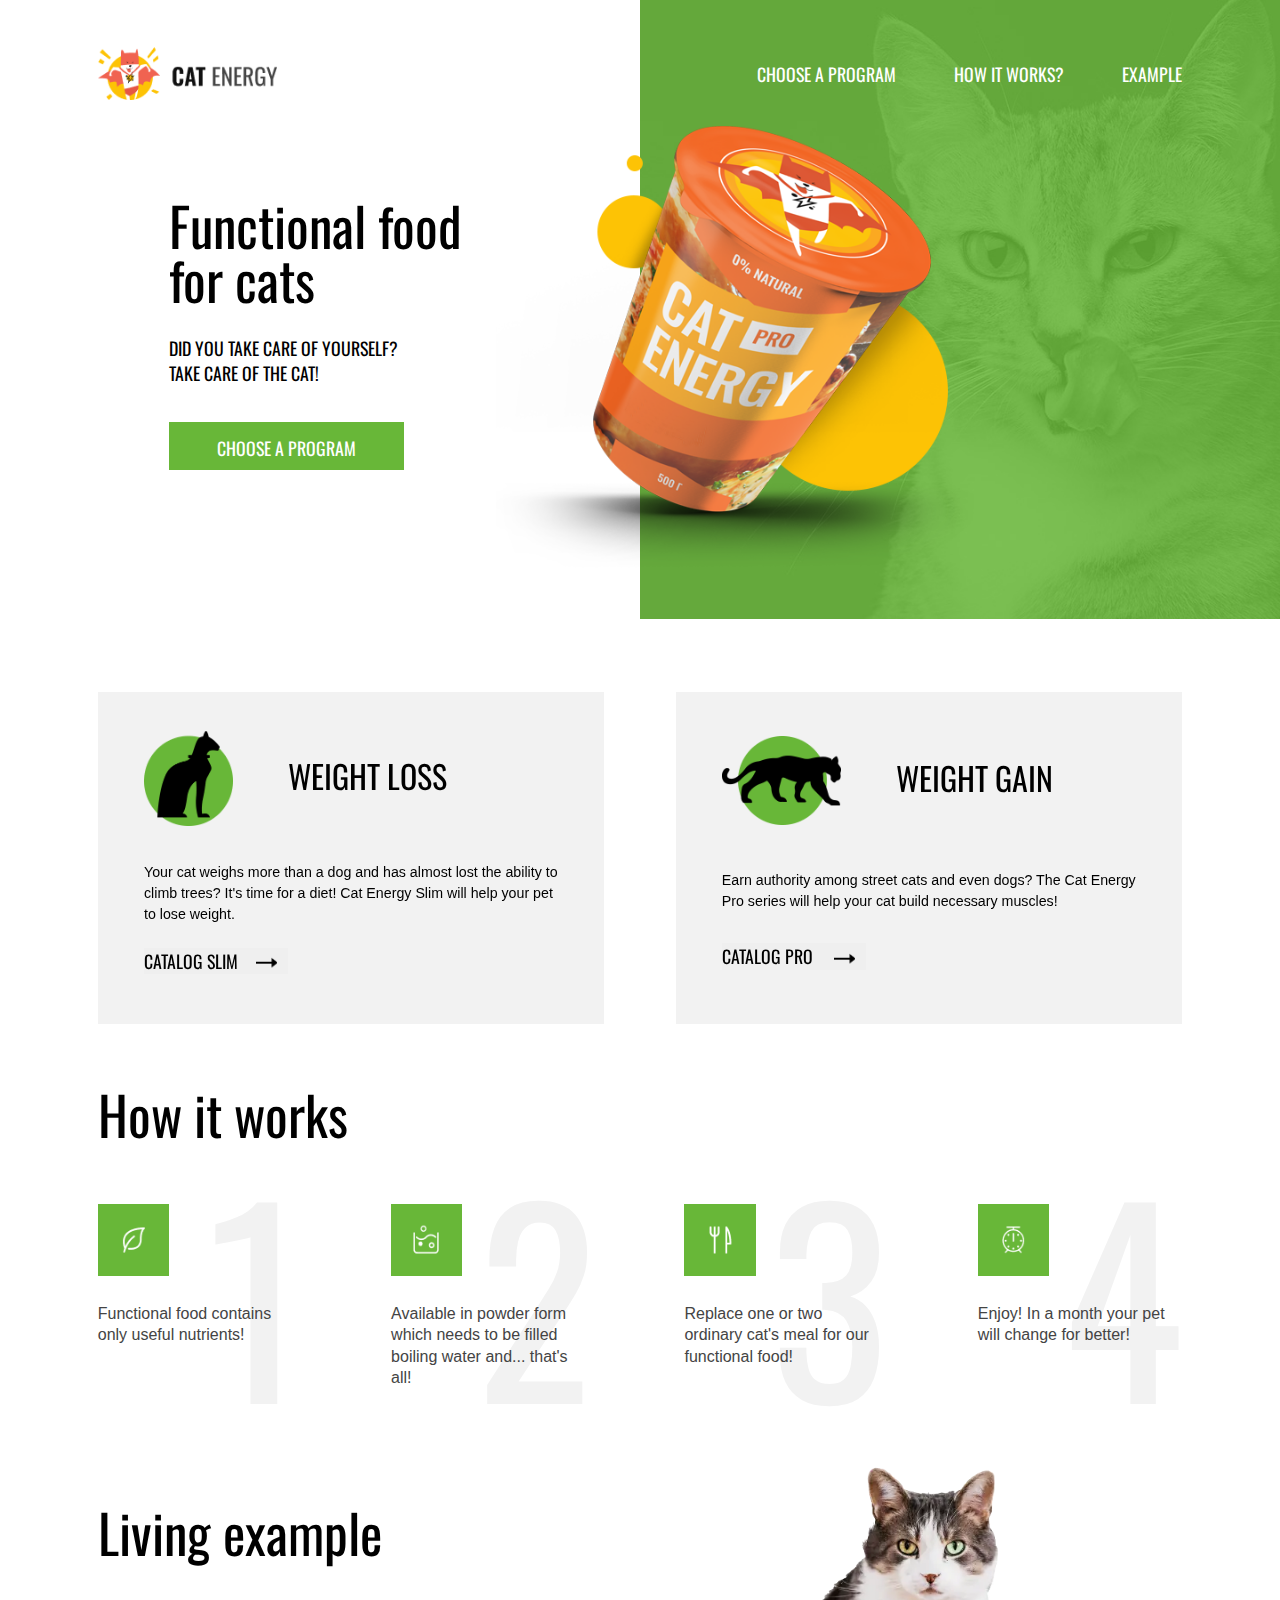
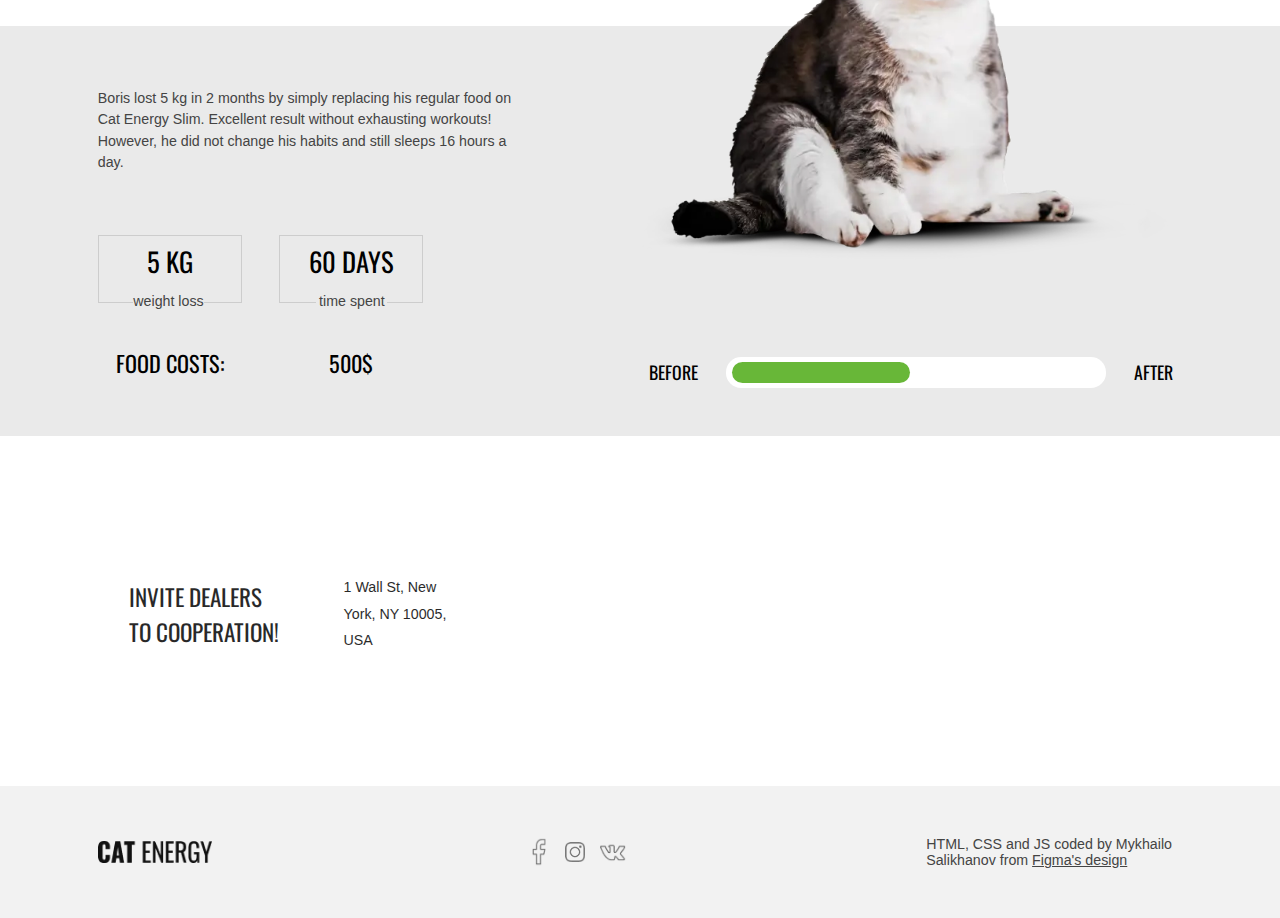
<file: index.html>
<!DOCTYPE html>
<html>
	<head>
		<meta charset="UTF-8">
		<meta name="viewport" content="width=device-width, initial-scale=1.0">
		<link rel="stylesheet" href="./scss/style.css">
		<style>
			@import url('https://fonts.googleapis.com/css2?family=Oswald&display=swap');
			</style>
        <title>Cat Energy</title>
	</head>
	
	<body>
		<div class="wrapper">
			<nav class="navigation">
				<ul class="navigation_menu">
					<li><a href="#cards">Choose a program</a></li>
					<li><a href="#instructions">How it works?</a></li>
					<li><a href="#example">Example</a></li>
				</ul>
				<div class="navigation_mobile">
					<img class="navigation_mobile_logo" src="./img/logo-mobile.png" alt="Logo">
					<img class="navigation_mobile_text" src="./img/logo-mobile-text.png" alt="Logo Text">
					<div class="navigation_mobile_menu">
						<span></span>
					</div>
				</div>
			</nav>
			<header>
				<div class="header">
					<div class="header_left">
						<div class="header_logo"><img src="./img/Header_logo.png" alt="Logo"></div>
						<h1 class="head_title">Functional food for cats</h1>
						<p class="head_subtitle">Did you take care of yourself? Take care of the cat!</p>
						<form action="#cards"><button class="head_button">Choose a program</button></form>
						<div class="main_img"><img src="./img/Header_main_can.png" alt="Can"></div>
					</div>
					<div class="header_right">
						<img class="header_right_image" src="./img/Header_background_img.png" alt="Cat">
					</div>
				</div>
			</header>

			<main>
				<a name="cards" class="cards_anchor"></a>

				<div class="cards">
					<div class="cards_wrapper">
						<div class="cards_item_back"><img src="./img/Slim_can.png" alt=""></div>
						<div class="cards_item_front">
							<img src="./img/cat_back_slim.png" alt="Cat" class="cards_img img_slim">
							<div class="cards_header">weight loss</div>
							<div class="cards_text">
								Your cat weighs more than a dog and has almost lost the ability to
								climb trees? It's time for a diet! Cat Energy Slim will help
								your pet to lose weight.</div>
							<button class="cards_link">Catalog SLIM</button>
						</div>
					</div>

					<div class="cards_wrapper">
						<div class="cards_item_back"><img src="./img/Pro_can.png" alt=""></div>
						<div class="cards_item_front">
							<img src="./img/cat_back_pro.png" alt="Cat" class="cards_img img_pro">
							<div class="cards_header">weight gain</div>
							<div class="cards_text">Earn authority among street cats and even dogs?
								The Cat Energy Pro series will help your cat build necessary muscles!</div>
							<button class="cards_link">Catalog PRO</button>
						</div>
					</div>
				</div>
				<div class="instructions">
					<a name="instructions"></a>
					<h2 class="instructions_header">How it works</h2>
					<div class="instructions_wrapper">
						<div class="instructions_item">
							<div class="instructions_image"><img src="./img/instr1.png" alt="image"></div>
							<div class="instructions_text">Functional food
								contains only useful nutrients!	</div>
							<div class="instructions_number">1</div>
						</div>
						<div class="instructions_item">
							<div class="instructions_image"><img src="./img/instr2.png" alt="image"></div>
							<div class="instructions_text">	Available in powder form
								which needs to be filled boiling water and... that's all!</div>
							<div class="instructions_number">2</div>
						</div>
						<div class="instructions_item">
							<div class="instructions_image"><img src="./img/instr3.png" alt="image"></div>
							<div class="instructions_text">Replace one or two ordinary cat's meal for our functional food!</div>
							<div class="instructions_number">3</div>
						</div>
						<div class="instructions_item">
							<div class="instructions_image"><img src="./img/instr4.png" alt="image"></div>
							<div class="instructions_text">Enjoy! In a month your pet will change for better!</div>
							<div class="instructions_number">4</div>
						</div>
					</div>


				</div>
				<div class="example">
					<div class="example_text">
						<div class="example_text_header"><a name="example"></a>Living example</div>
						
						<div class="example_text_explanation">
							<div class="example_text_explanation_story">
								Boris lost 5 kg in 2 months by simply replacing his
								regular food on Cat Energy Slim. Excellent result
								without exhausting workouts! However, he did not change his
								habits and still sleeps 16 hours a day.
							</div>
							<div class="example_text_explanation_table">
								<div class="example_text_explanation_table_cell1">5 KG</div>
								<div class="example_text_explanation_table_cell2">60 DAYS</div>
								<div class="example_text_explanation_table_cell3">weight loss</div>
								<div class="example_text_explanation_table_cell4">time spent</div>
								<div class="example_text_explanation_table_cell5">Food costs:</div>
								<div class="example_text_explanation_table_cell6">500$</div>
							</div>
						</div>
					</div>
					<div class="example_picture">
						<div class="example_picture_cat">
							<div class="example_picture_cat1 unhidden_cat"><img src="./img/before.webp" alt="Before"></div>
							<div class="example_picture_cat2 hidden_cat"><img src="./img/after.webp" alt="After"></div>
						</div>
						<div class="example_picture_scroll">
							<div class="example_picture_scroll_text">Before</div>
							<div class="example_picture_scroll_line">
								<div class="example_picture_scroll_line_before scroll_active"></div>
								<div class="example_picture_scroll_line_after"></div>
							</div>
							<div class="example_picture_scroll_text">After</div>
						</div>
					</div>
					<div class="example_background"></div>
				</div>
			</main>
			<div class="location">
				<iframe class="location_frame" src="https://www.google.com/maps/embed?pb=!1m18!1m12!1m3!1d3024.5799810664844!2d-74.01076358453018!3d40.70524717933262!2m3!1f0!2f0!3f0!3m2!1i1024!2i768!4f13.1!3m3!1m2!1s0x89c25b823df2b6eb%3A0xff0045da3bb6748b!2zMSBXYWxsIFN0LCBOZXcgWW9yaywgTlkgMTAwMDUsINCh0L_QvtC70YPRh9C10L3RliDQqNGC0LDRgtC4INCQ0LzQtdGA0LjQutC4!5e0!3m2!1suk!2snl!4v1654662841498!5m2!1suk!2snl" style="border:0;" allowfullscreen="" loading="lazy" referrerpolicy="no-referrer-when-downgrade"></iframe>
				<div class="location_message"><div class="location_message_1">Invite dealers to cooperation!</div>
					<div class="location_message_2">1 Wall St, New York, NY 10005, USA</div>
				</div>
			</div>
			<footer>
				<div class="footer">
					<div class="footer_logo">
						<a href="#"><img src="./img/footer-logo.png" alt="Logo"></a>
					</div>
					<div class="footer_line"></div>
					<div class="footer_sm"><a name="sm"></a>
						<a href="#sm"><img src="./img/icon_facebook.png" alt="icon_facebook" class="footer_sm_f"></a>
						<a href="#sm"><img src="./img/icon_Insta.png" alt="icon_Instagram" class="footer_sm_i"></a>
						<a href="#sm"><img src="./img/icon_vkontakte.png" alt="icon_vkontakte" class="footer_sm_v"></a>
					</div>
					<div class="footer_line"></div>
					<div class="footer_signature">
						HTML, CSS and JS coded by Mykhailo Salikhanov from <a href="https://www.figma.com/file/Ft1qdVn49HTWUH6p3REXwQ/Кэт-энерджи" target="_blank">Figma's design</a>
					</div>
				</div>
			</footer>
		</div>
		<script src="./js/script.js"></script>
	</body>
</html>
</file>
<file: scss/style.css>
@import url(../scss/Reset.css);
@import url(../scss/StyleDesktop.css);
@import url(../scss/StyleTablet.css) (max-width: 768px);
@import url(../scss/StyleMobile.css) (max-width: 400px);/*# sourceMappingURL=style.css.map */
</file>
